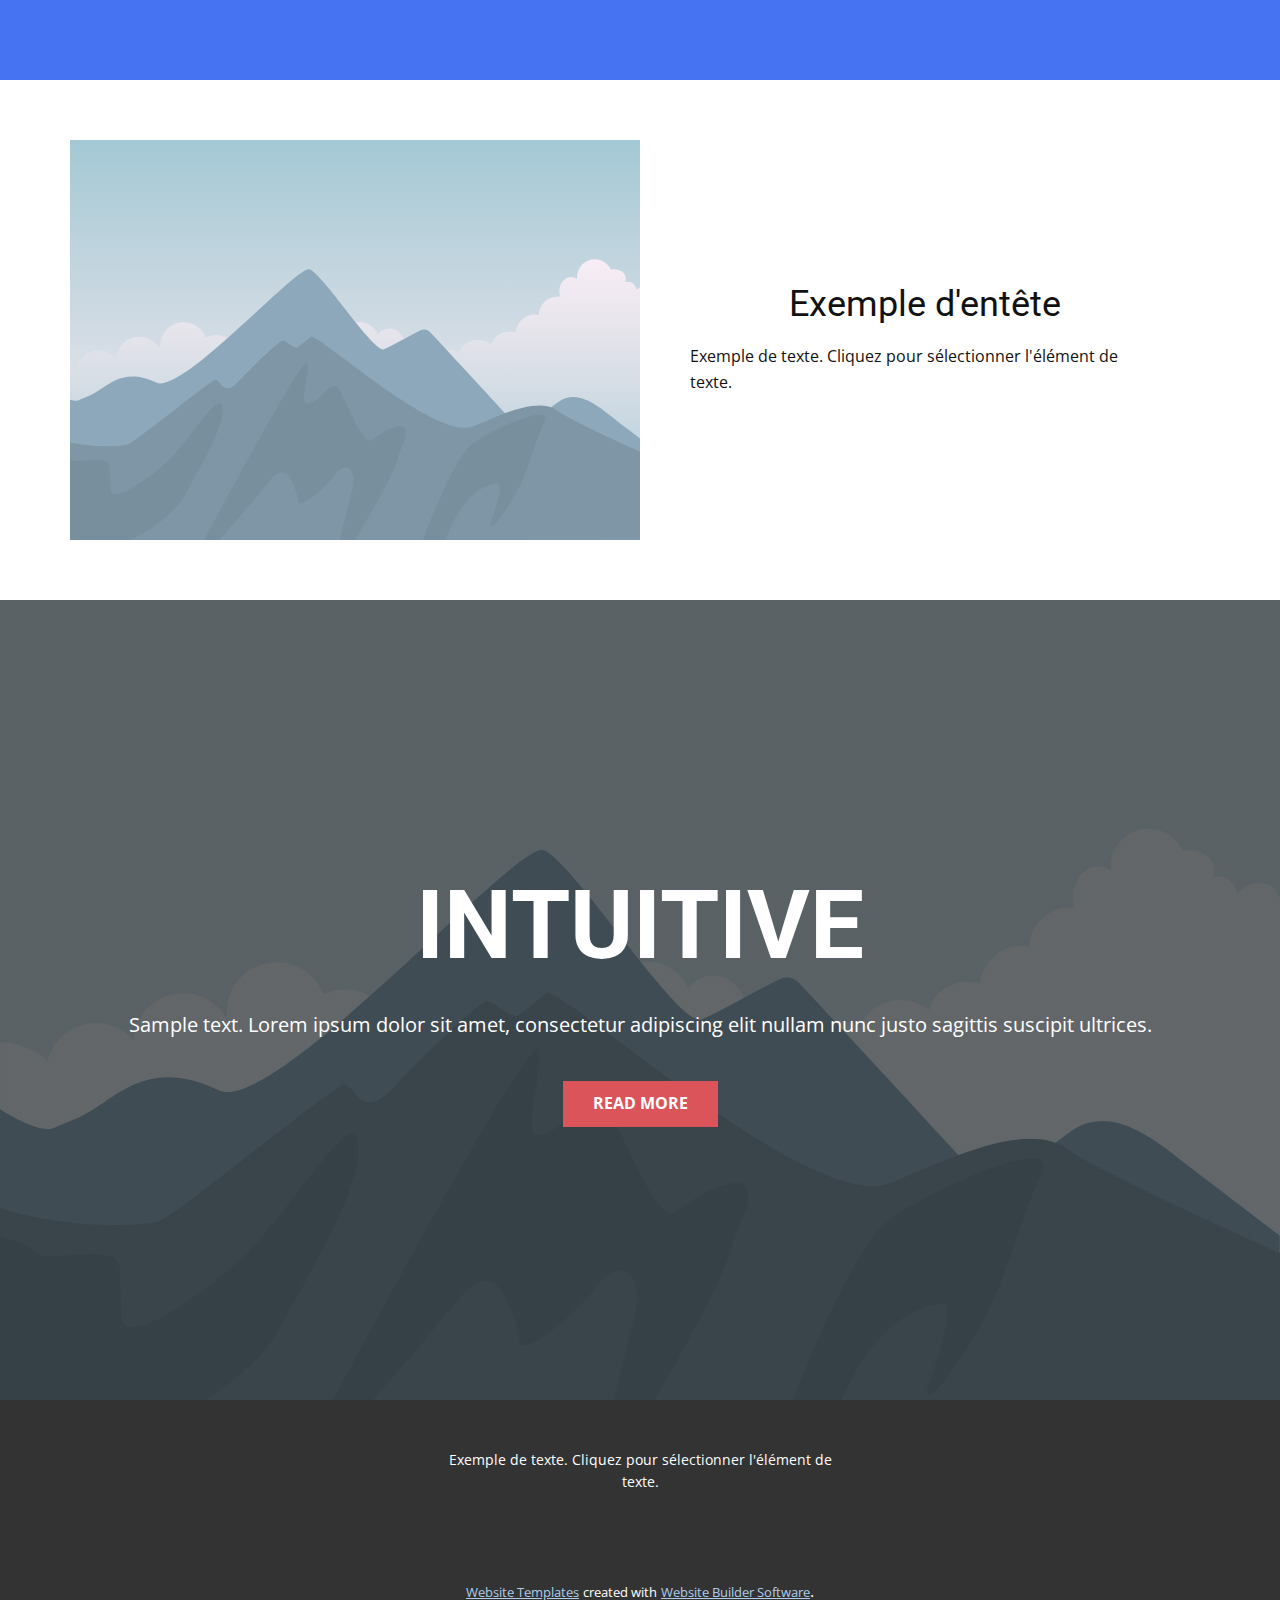
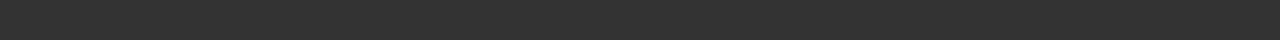
<file: Page-1.html>
<!DOCTYPE html>
<html style="font-size: 16px;" lang="fr"><head>
    <meta name="viewport" content="width=device-width, initial-scale=1.0">
    <meta charset="utf-8">
    <meta name="keywords" content="INTUITIVE">
    <meta name="description" content="">
    <title>Page 1</title>
    <link rel="stylesheet" href="nicepage.css" media="screen">
<link rel="stylesheet" href="Page-1.css" media="screen">
    <script class="u-script" type="text/javascript" src="jquery.js" defer=""></script>
    <script class="u-script" type="text/javascript" src="nicepage.js" defer=""></script>
    <meta name="generator" content="Nicepage 4.20.1, nicepage.com">
    <link id="u-theme-google-font" rel="stylesheet" href="https://fonts.googleapis.com/css?family=Roboto:100,100i,300,300i,400,400i,500,500i,700,700i,900,900i|Open+Sans:300,300i,400,400i,500,500i,600,600i,700,700i,800,800i">
    
    
    
    <script type="application/ld+json">{
		"@context": "http://schema.org",
		"@type": "Organization",
		"name": ""
}</script>
    <meta name="theme-color" content="#478ac9">
    <meta property="og:title" content="Page 1">
    <meta property="og:type" content="website">
  </head>
  <body class="u-body u-xl-mode" data-lang="fr"><header class="u-clearfix u-custom-color-1 u-header u-header" id="sec-1cc8"><div class="u-clearfix u-sheet u-sheet-1"></div></header>
    <section class="u-clearfix u-section-1" id="sec-f023">
      <div class="u-clearfix u-sheet u-sheet-1">
        <div class="u-clearfix u-expanded-width u-layout-wrap u-layout-wrap-1">
          <div class="u-layout">
            <div class="u-layout-row">
              <div class="u-container-style u-image u-layout-cell u-size-30 u-image-1" data-image-width="400" data-image-height="265">
                <div class="u-container-layout u-container-layout-1"></div>
              </div>
              <div class="u-container-align-center u-container-style u-layout-cell u-size-30 u-layout-cell-2">
                <div class="u-container-layout u-valign-middle u-container-layout-2">
                  <h2 class="u-text u-text-default u-text-1">Exemple d'entête</h2>
                  <p class="u-text u-text-default u-text-2">Exemple de texte. Cliquez pour sélectionner l'élément de texte.</p>
                </div>
              </div>
            </div>
          </div>
        </div>
      </div>
    </section>
    <section class="u-align-center u-clearfix u-image u-shading u-section-2" src="" data-image-width="256" data-image-height="256" id="sec-51ee">
      <div class="u-clearfix u-sheet u-valign-middle u-sheet-1">
        <h1 class="u-text u-text-default u-title u-text-1">INTUITIVE</h1>
        <p class="u-large-text u-text u-text-default u-text-variant u-text-2">Sample text. Lorem ipsum dolor sit amet, consectetur adipiscing elit nullam nunc justo sagittis suscipit ultrices.</p>
        <a href="#" class="u-btn u-button-style u-palette-2-base u-btn-1">Read More</a>
      </div>
    </section>
    
    
    <footer class="u-align-center u-clearfix u-footer u-grey-80 u-footer" id="sec-6bfb"><div class="u-clearfix u-sheet u-sheet-1">
        <p class="u-small-text u-text u-text-variant u-text-1">Exemple de texte. Cliquez pour sélectionner l'élément de texte.</p>
      </div></footer>
    <section class="u-backlink u-clearfix u-grey-80">
      <a class="u-link" href="https://nicepage.com/website-templates" target="_blank">
        <span>Website Templates</span>
      </a>
      <p class="u-text">
        <span>created with</span>
      </p>
      <a class="u-link" href="" target="_blank">
        <span>Website Builder Software</span>
      </a>. 
    </section>
  
</body></html>
</file>
